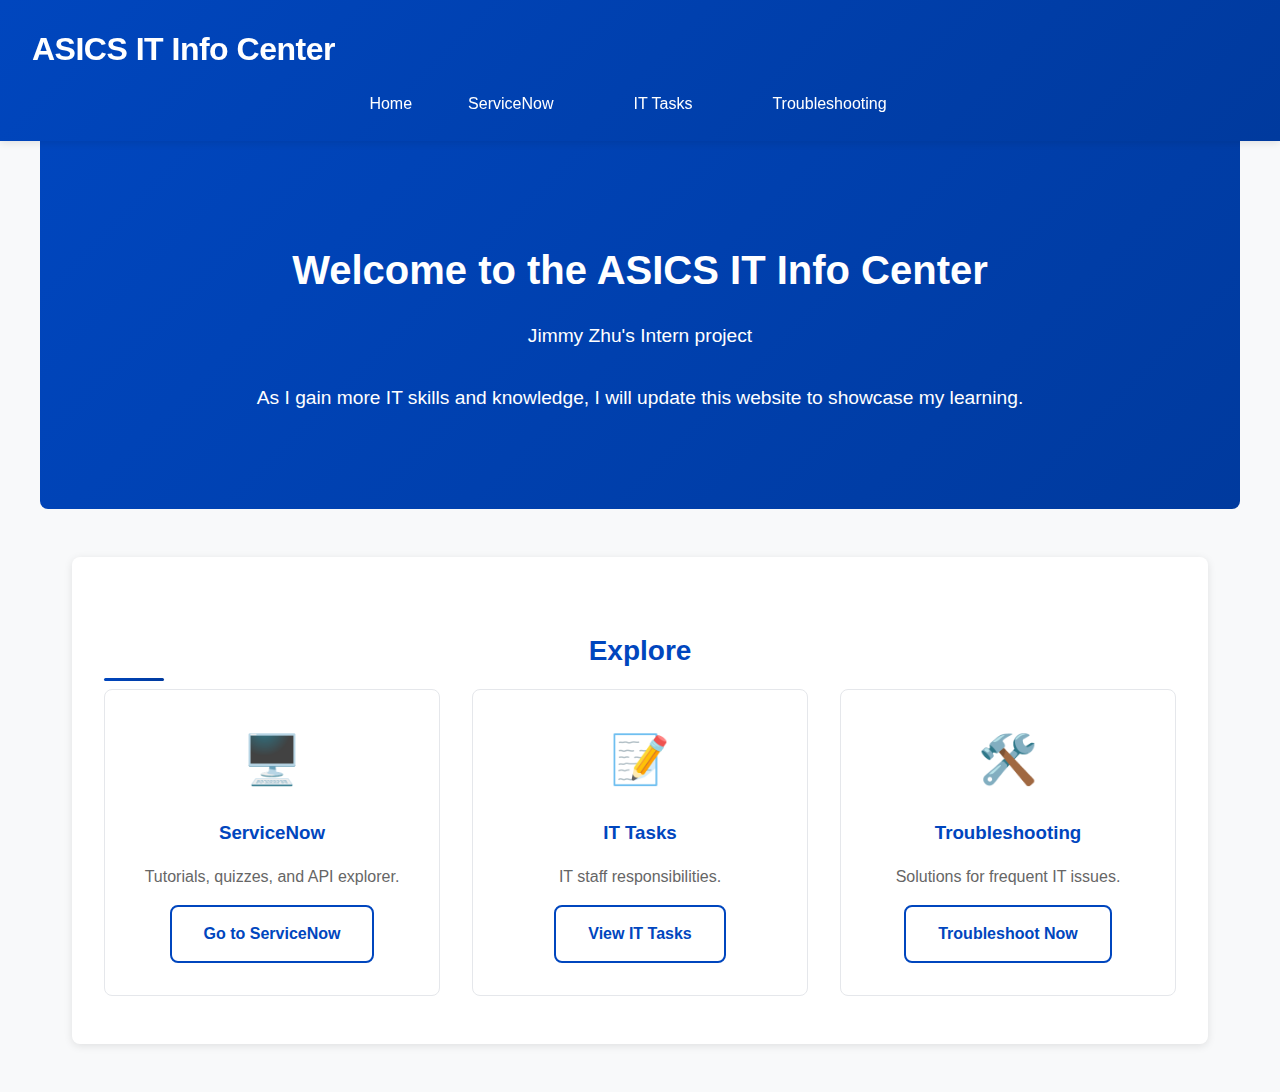
<file: index.html>
<!DOCTYPE html>
<html lang="en">
<head>
    <meta charset="UTF-8">
    <meta name="viewport" content="width=device-width, initial-scale=1.0">
    <title>IT Info Center</title>
    <link rel="stylesheet" href="style.css">
</head>
<body>
    <header>
        <h1>ASICS IT Info Center</h1>
        <nav class="navbar">
            <ul>
                <li><span>Home</span></li>
                <li><a href="ServiceNow/snow-home.html">ServiceNow</a></li>
                <li><a href="IT-Tasks/it-tasks.html">IT Tasks</a></li>
                <li><a href="Troubleshooting/troubleshooting.html">Troubleshooting</a></li>
            </ul>
        </nav>
    </header>
    <main>
        <section class="hero">
            <div class="hero-content">
                <h2>Welcome to the ASICS IT Info Center</h2>
                <p class="hero-subtitle">Jimmy Zhu's Intern project
                    <br><br>As I gain more IT skills and knowledge, I will update this website to showcase my learning.
                </p>
            </div>
        </section>
        <section class="features">
            <h2>Explore</h2>
            <div class="features-grid">
                <div class="feature-card">
                    <div class="feature-icon">🖥️</div>
                    <h3>ServiceNow</h3>
                    <p>Tutorials, quizzes, and API explorer.</p>
                    <a href="ServiceNow/snow-home.html" class="btn-primary">Go to ServiceNow</a>
                </div>
                <div class="feature-card">
                    <div class="feature-icon">📝</div>
                    <h3>IT Tasks</h3>
                    <p>IT staff responsibilities.</p>
                    <a href="IT-Tasks/it-tasks.html" class="btn-secondary">View IT Tasks</a>
                </div>
                <div class="feature-card">
                    <div class="feature-icon">🛠️</div>
                    <h3>Troubleshooting</h3>
                    <p>Solutions for frequent IT issues.</p>
                    <a href="Troubleshooting/troubleshooting.html" class="btn-secondary">Troubleshoot Now</a>
                </div>
            </div>
        </section>
    </main>
    <script src="script.js"></script>
</body>
</html>
</file>
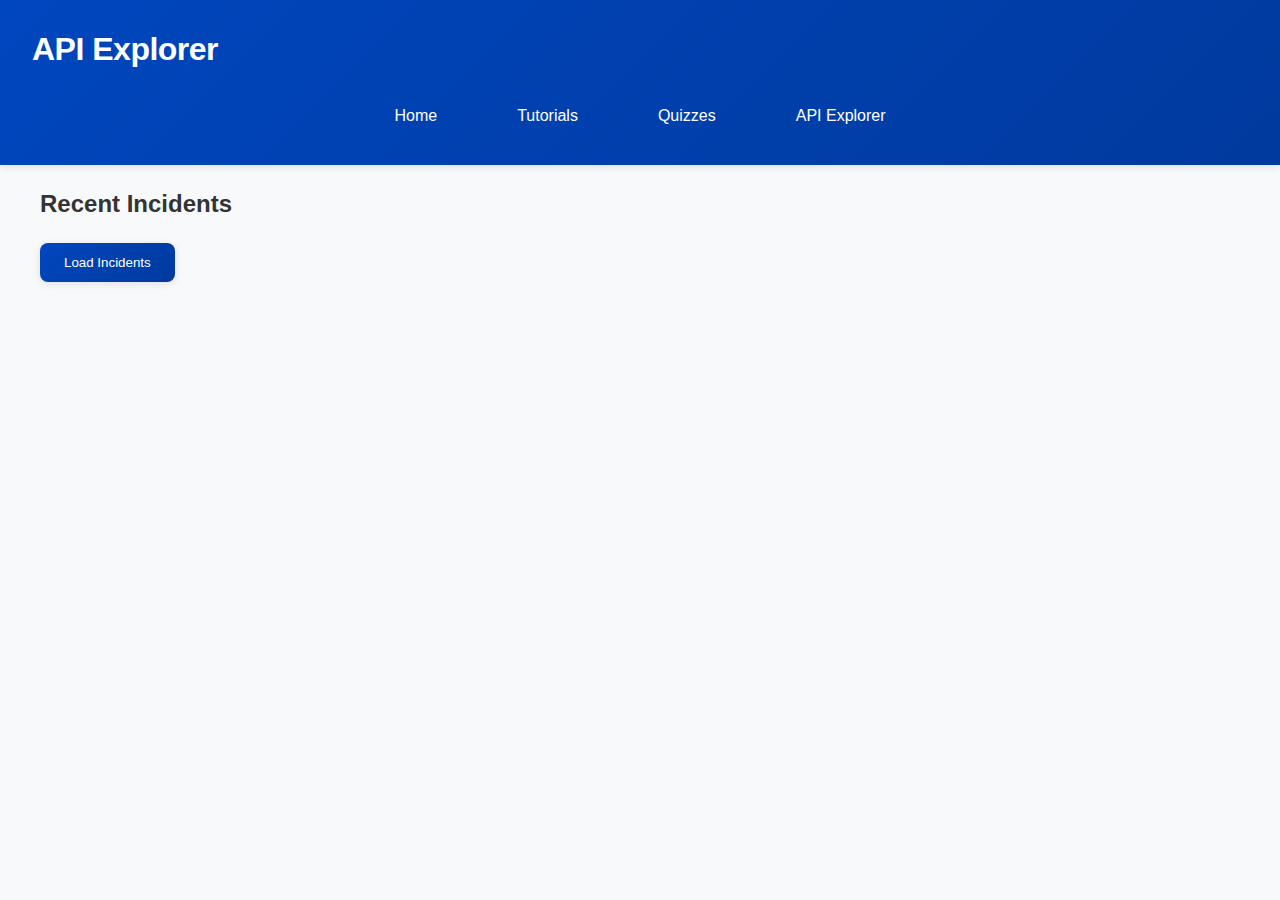
<file: api.html>
<!DOCTYPE html>
<html lang="en">
<head>
  <meta charset="UTF-8" />
  <title>API Explorer</title>
  <link rel="stylesheet" href="../style.css" />
</head>
<body>
  <header>
    <h1>API Explorer</h1>
    <nav>
      <a href="index.html">Home</a>
      <a href="tutorials.html">Tutorials</a>
      <a href="quizzes.html">Quizzes</a>
      <a href="api.html">API Explorer</a>
    </nav>
  </header>
  <main>
    <h2>Recent Incidents</h2>
    <button onclick="fetchIncidents()">Load Incidents</button>
    <ul id="incident-list"></ul>
  </main>

  <script src="script.js"></script>
</body>
</html>
</file>
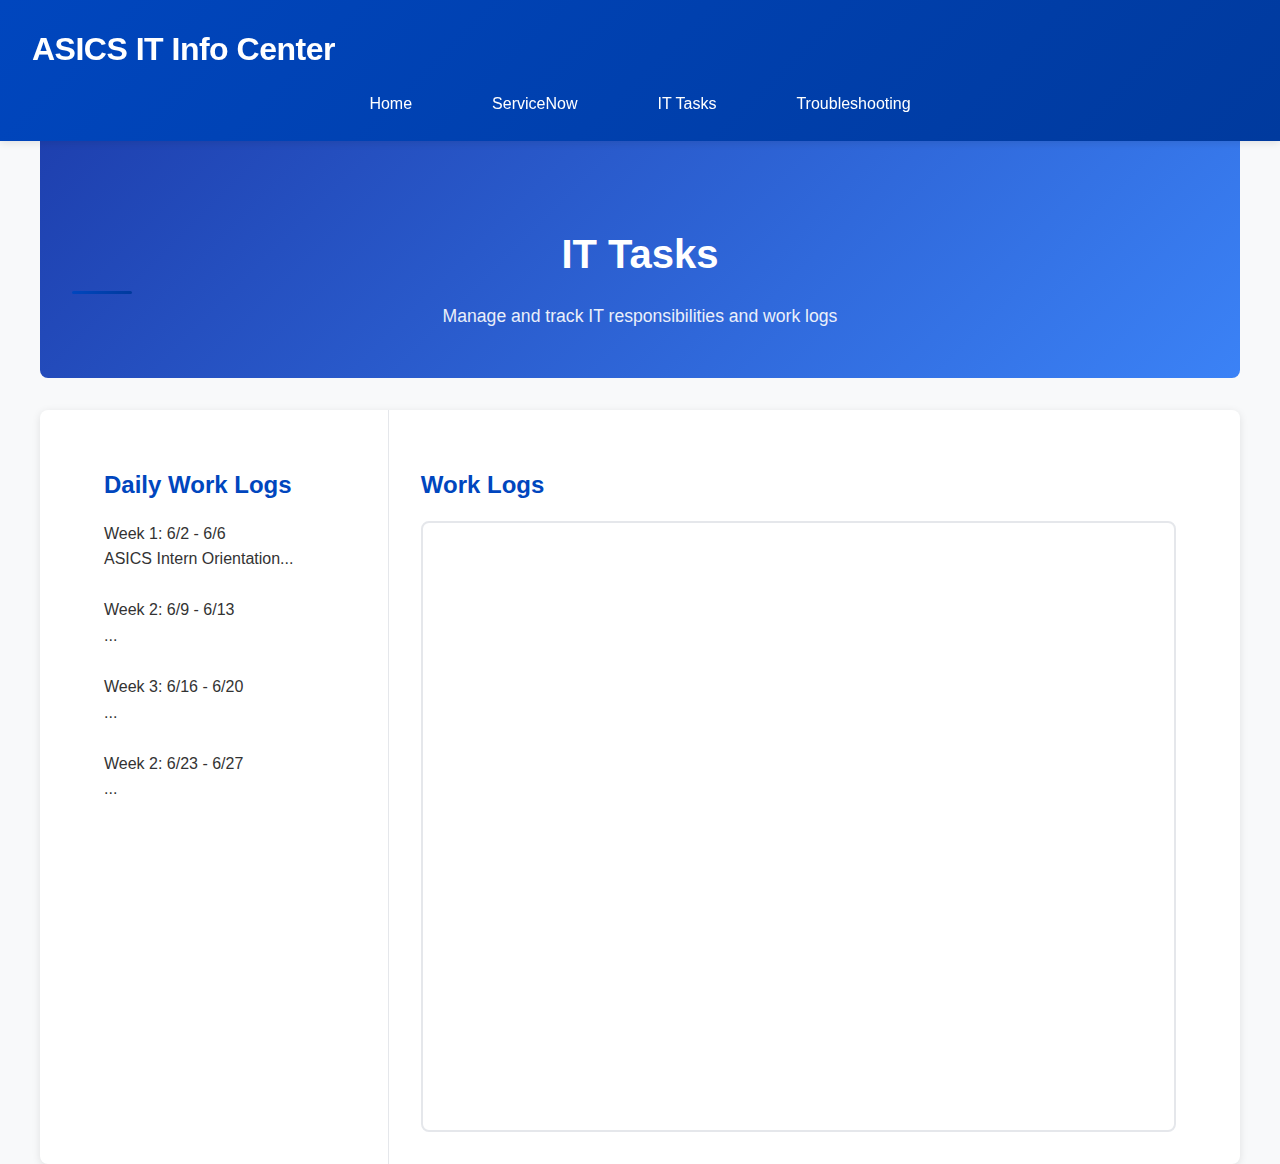
<file: it-tasks.html>
<!DOCTYPE html>
<html lang="en">
<head>
    <meta charset="UTF-8">
    <meta name="viewport" content="width=device-width, initial-scale=1.0">
    <title>IT Tasks - IT Info Center</title>
    <link rel="stylesheet" href="../style.css">
</head>
<body>
    <header>
        <h1>ASICS IT Info Center</h1>
        <nav class="navbar">
            <ul>
                <li><a href="../index.html">Home</a></li>
                <li><a href="../ServiceNow/snow-home.html">ServiceNow</a></li>
                <li><a href="it-tasks.html">IT Tasks</a></li>
                <li><a href="../Troubleshooting/troubleshooting.html">Troubleshooting</a></li>
            </ul>
        </nav>
    </header>
    <main>
        <section class="page-header">
            <h2>IT Tasks</h2>
            <p>Manage and track IT responsibilities and work logs</p>
        </section>
        
        <section class="tasks-container">
            <div class="description-section">
                <h3>Daily Work Logs</h3>
                <p>Week 1: 6/2 - 6/6
                    <br>ASICS Intern Orientation...
                </p>
                <br>
                <p>Week 2: 6/9 - 6/13
                    <br>...
                </p>
                <br>
                <p>Week 3: 6/16 - 6/20
                    <br>...
                </p>
                <br>
                <p>Week 2: 6/23 - 6/27
                    <br>...
                </p>
            </div>
            
            <div class="work-logs-section">
                <h3>Work Logs</h3>
                <div class="work-logs-content">
                    <iframe 
                        src="../documents/work-logs.pdf" 
                        width="100%" 
                        height="600px"
                        style="border: none; border-radius: 8px;"
                        title="Work Logs Document">
                        <p>Your browser does not support PDF viewing. 
                        <a href="../documents/work-logs.pdf" target="_blank">Click here to download the PDF</a></p>
                    </iframe>
                </div>
            </div>
        </section>
    </main>
    <script src="script.js"></script>
</body>
</html>
</file>
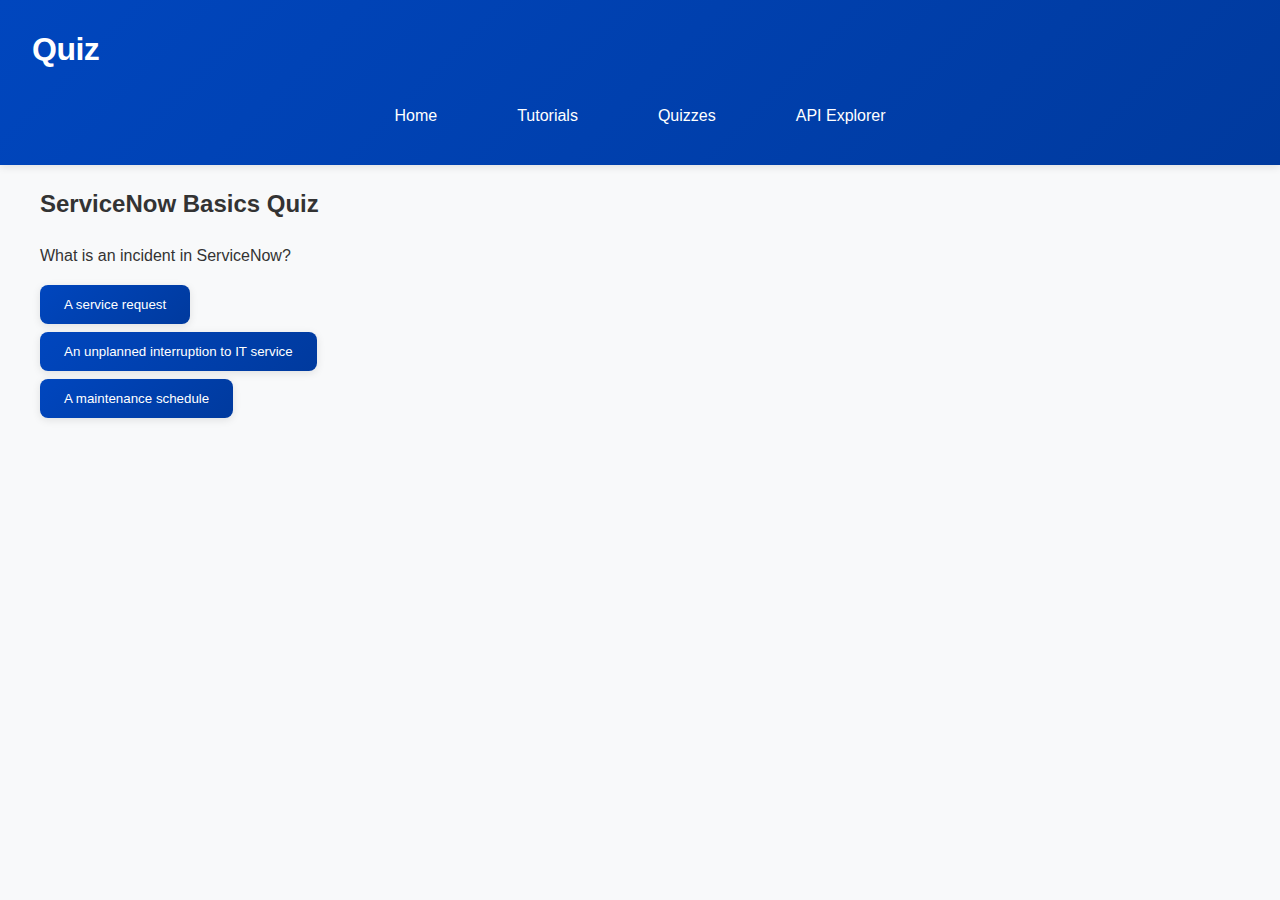
<file: quizzes.html>
<!DOCTYPE html>
<html lang="en">
<head>
  <meta charset="UTF-8" />
  <title>Quiz</title>
  <link rel="stylesheet" href="../style.css" />
</head>
<body>
  <header>
    <h1>Quiz</h1>
    <nav>
      <a href="index.html">Home</a>
      <a href="tutorials.html">Tutorials</a>
      <a href="quizzes.html">Quizzes</a>
      <a href="api.html">API Explorer</a>
    </nav>
  </header>
  <main>
    <h2>ServiceNow Basics Quiz</h2>
    <p>What is an incident in ServiceNow?</p>
    <ul>
      <li><button onclick="checkAnswer(this, false)">A service request</button></li>
      <li><button onclick="checkAnswer(this, true)">An unplanned interruption to IT service</button></li>
      <li><button onclick="checkAnswer(this, false)">A maintenance schedule</button></li>
    </ul>
    <p id="quiz-result"></p>
  </main>

  <script src="script.js"></script>
</body>
</html>
</file>
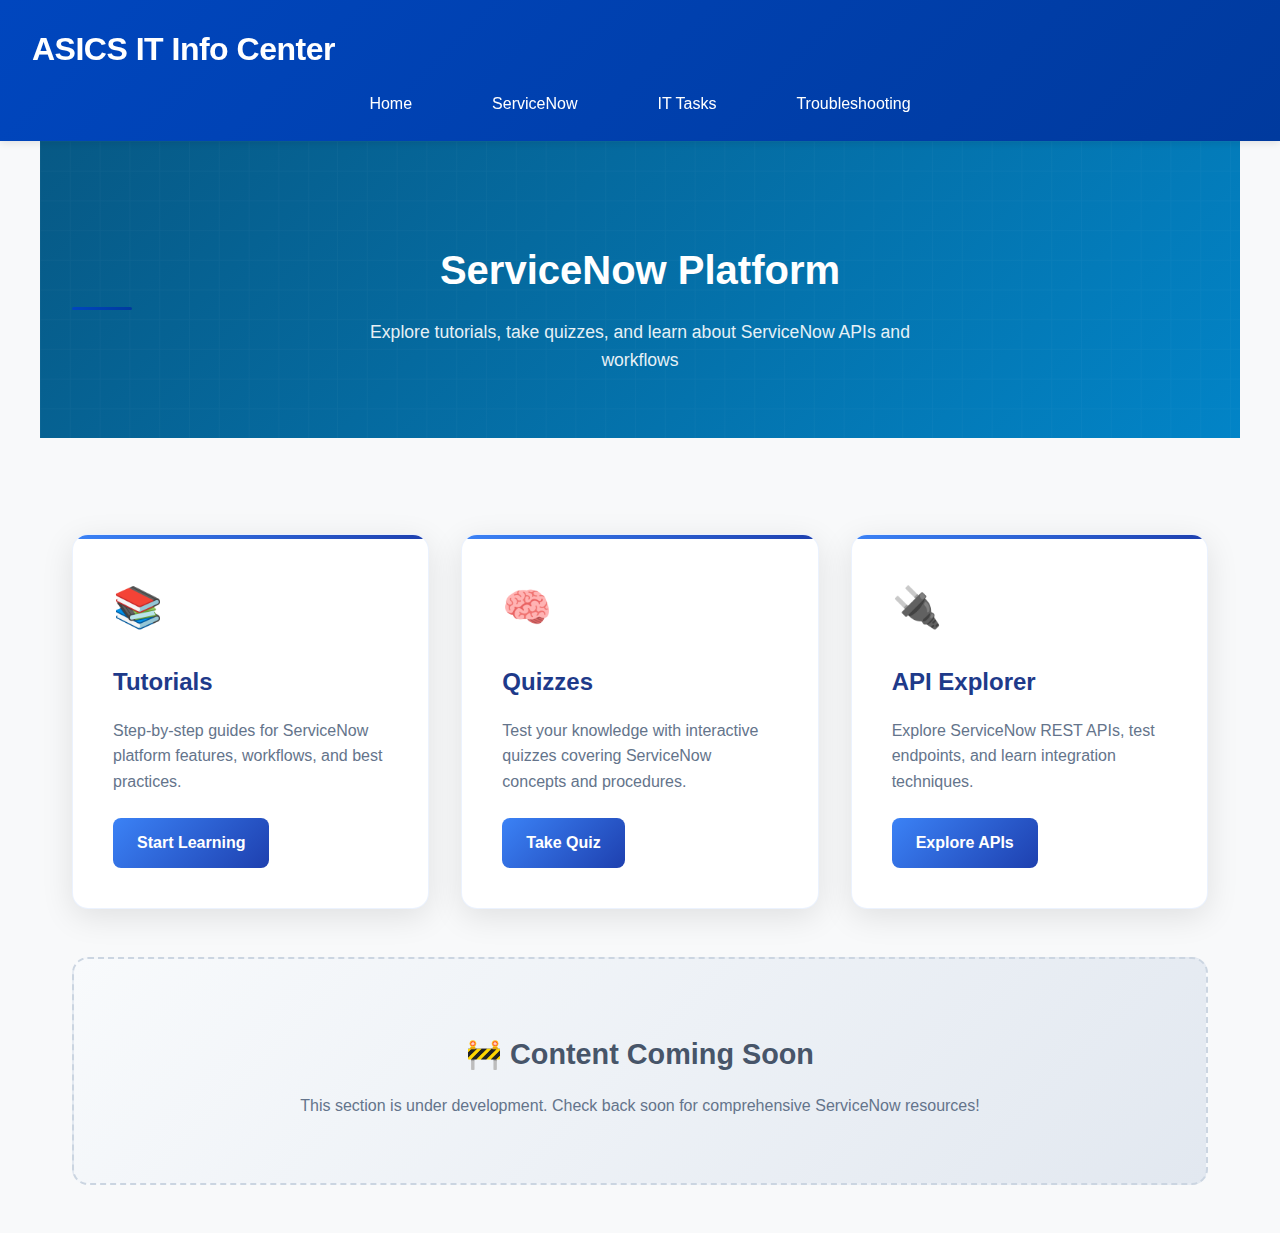
<file: snow-home.html>
<!DOCTYPE html>
<html lang="en">
<head>
    <meta charset="UTF-8">
    <meta name="viewport" content="width=device-width, initial-scale=1.0">
    <title>ServiceNow - IT Info Center</title>
    <link rel="stylesheet" href="../style.css">
</head>
<body>
    <header>
        <h1>ASICS IT Info Center</h1>
        <nav class="navbar">
            <ul>
                <li><a href="../index.html">Home</a></li>
                <li><a href="snow-home.html">ServiceNow</a></li>
                <li><a href="../IT-Tasks/it-tasks.html">IT Tasks</a></li>
                <li><a href="../Troubleshooting/troubleshooting.html">Troubleshooting</a></li>
            </ul>
        </nav>
    </header>
    <main>
        <section class="snow-header">
            <h2>ServiceNow Platform</h2>
            <p>Explore tutorials, take quizzes, and learn about ServiceNow APIs and workflows</p>
        </section>
        
        <div class="snow-container">
            <div class="snow-grid">
                <div class="snow-card">
                    <span class="snow-icon">📚</span>
                    <h3>Tutorials</h3>
                    <p>Step-by-step guides for ServiceNow platform features, workflows, and best practices.</p>
                    <a href="tutorials.html" class="snow-btn">Start Learning</a>
                </div>
                
                <div class="snow-card">
                    <span class="snow-icon">🧠</span>
                    <h3>Quizzes</h3>
                    <p>Test your knowledge with interactive quizzes covering ServiceNow concepts and procedures.</p>
                    <a href="quizzes.html" class="snow-btn">Take Quiz</a>
                </div>
                
                <div class="snow-card">
                    <span class="snow-icon">🔌</span>
                    <h3>API Explorer</h3>
                    <p>Explore ServiceNow REST APIs, test endpoints, and learn integration techniques.</p>
                    <a href="api.html" class="snow-btn">Explore APIs</a>
                </div>
            </div>
            
            <div class="coming-soon">
                <h2>🚧 Content Coming Soon</h2>
                <p>This section is under development. Check back soon for comprehensive ServiceNow resources!</p>
            </div>
        </div>
    </main>
    <script src="script.js"></script>
</body>
</html>
</file>
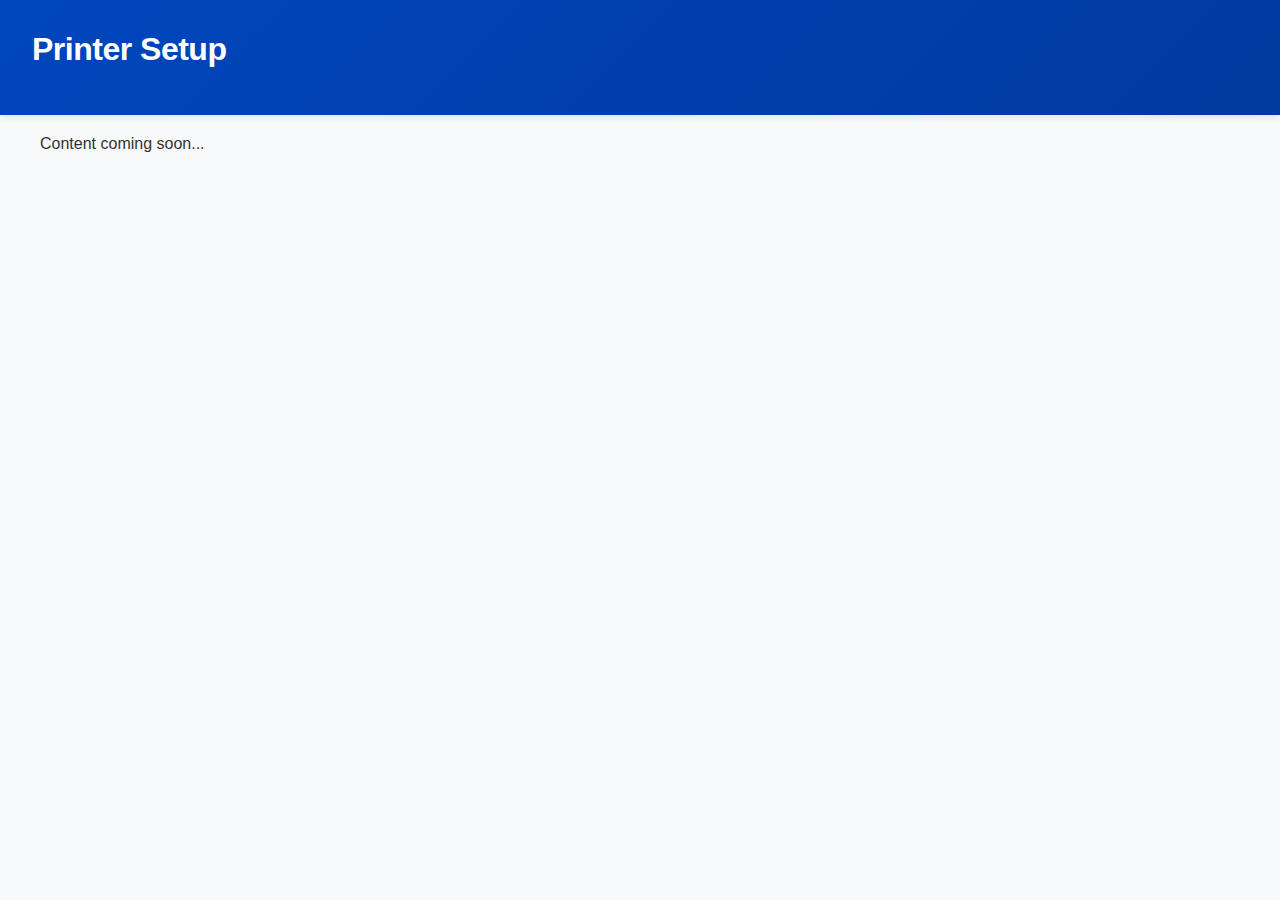
<file: tasks1.html>
<!DOCTYPE html>
<html lang="en">
<head>
    <meta charset="UTF-8">
    <meta name="viewport" content="width=device-width, initial-scale=1.0">
    <title>Printer Setup</title>
    <link rel="stylesheet" href="../style.css">
</head>
<body>
    <header>
        <h1>Printer Setup</h1>
    </header>
    <main>
        <p>Content coming soon...</p>
    </main>
</body>
</html>
</file>
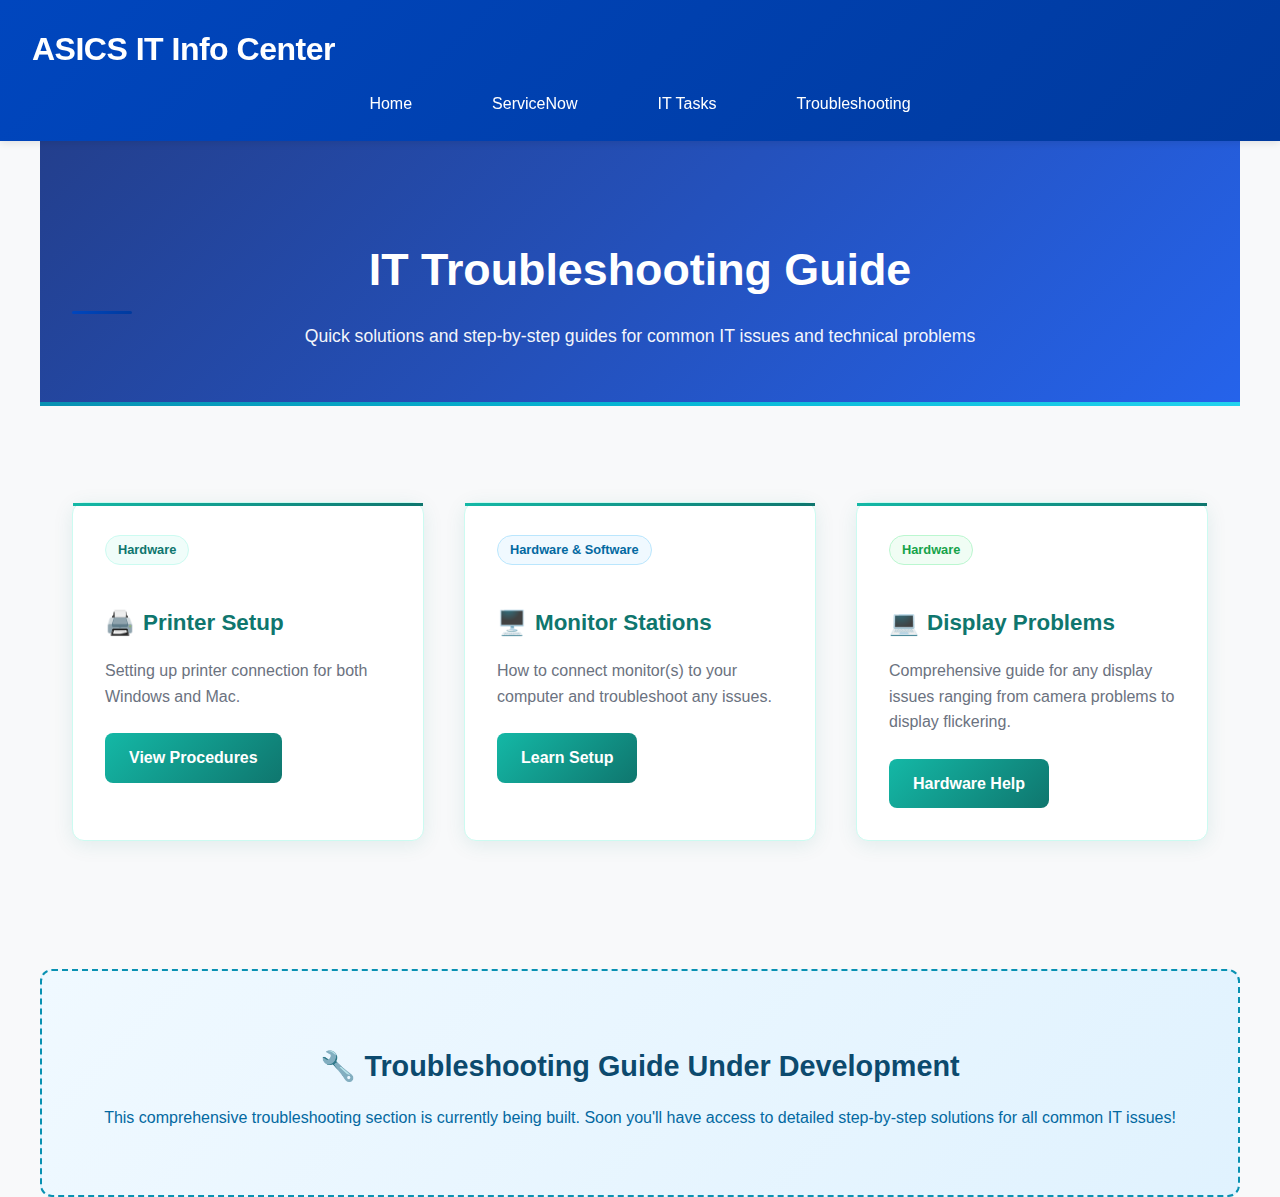
<file: troubleshooting.html>
<!DOCTYPE html>
<html lang="en">
<head>
    <meta charset="UTF-8">
    <meta name="viewport" content="width=device-width, initial-scale=1.0">
    <title>Troubleshooting - IT Info Center</title>
    <link rel="stylesheet" href="../style.css">
</head>
<body>
    <header>
        <h1>ASICS IT Info Center</h1>
        <nav class="navbar">
            <ul>
                <li><a href="../index.html">Home</a></li>
                <li><a href="../ServiceNow/snow-home.html">ServiceNow</a></li>
                <li><a href="../IT-Tasks/it-tasks.html">IT Tasks</a></li>
                <li><a href="troubleshooting.html">Troubleshooting</a></li>
            </ul>
        </nav>
    </header>
    <main>
        <section class="troubleshoot-header">
            <h2>IT Troubleshooting Guide</h2>
            <p>Quick solutions and step-by-step guides for common IT issues and technical problems</p>
        </section>
        
        <div class="troubleshoot-container">
            <div class="troubleshoot-grid">
                <div class="troubleshoot-card">
                    <span class="priority-indicator priority-high">Hardware</span>
                    <h3><span class="troubleshoot-icon">🖨️</span>Printer Setup</h3>
                    <p>Setting up printer connection for both Windows and Mac.</p>
                    <a href="printer-setup.html" class="troubleshoot-btn">View Procedures</a>
                </div>
                
                <div class="troubleshoot-card">
                    <span class="priority-indicator priority-medium">Hardware & Software</span>
                    <h3><span class="troubleshoot-icon">🖥️</span>Monitor Stations</h3>
                    <p>How to connect monitor(s) to your computer and troubleshoot any issues.</p>
                    <a href="monitor-stations.html" class="troubleshoot-btn">Learn Setup</a>
                </div>
                
                <div class="troubleshoot-card">
                    <span class="priority-indicator priority-low">Hardware</span>
                    <h3><span class="troubleshoot-icon">💻</span>Display Problems</h3>
                    <p>Comprehensive guide for any display issues ranging from camera problems to display flickering.</p>
                    <a href="#" class="troubleshoot-btn">Hardware Help</a>
                </div>
                
                <!-- <div class="troubleshoot-card">
                    <span class="priority-indicator priority-medium">Medium Priority</span>
                    <h3><span class="troubleshoot-icon">📧</span>Email & Communication</h3>
                    <p>Email delivery issues, calendar problems, and communication platform troubleshooting.</p>
                    <a href="#" class="troubleshoot-btn">Email Solutions</a>
                </div>
                
                <div class="troubleshoot-card">
                    <span class="priority-indicator priority-low">Low Priority</span>
                    <h3><span class="troubleshoot-icon">🔧</span>Software Issues</h3>
                    <p>Application crashes, software installation problems, and general software troubleshooting.</p>
                    <a href="#" class="troubleshoot-btn">Software Help</a>
                </div>
                
                <div class="troubleshoot-card">
                    <span class="priority-indicator priority-high">High Priority</span>
                    <h3><span class="troubleshoot-icon">🛡️</span>Security Incidents</h3>
                    <p>Security breach response, malware removal, and cybersecurity incident procedures.</p>
                    <a href="#" class="troubleshoot-btn">Security Response</a> -->
                </div>
            </div>
            
            <div class="development-notice">
                <h2>🔧 Troubleshooting Guide Under Development</h2>
                <p>This comprehensive troubleshooting section is currently being built. Soon you'll have access to detailed step-by-step solutions for all common IT issues!</p>
            </div>
        </div>
    </main>
    <script src="script.js"></script>
</body>
</html>
</file>
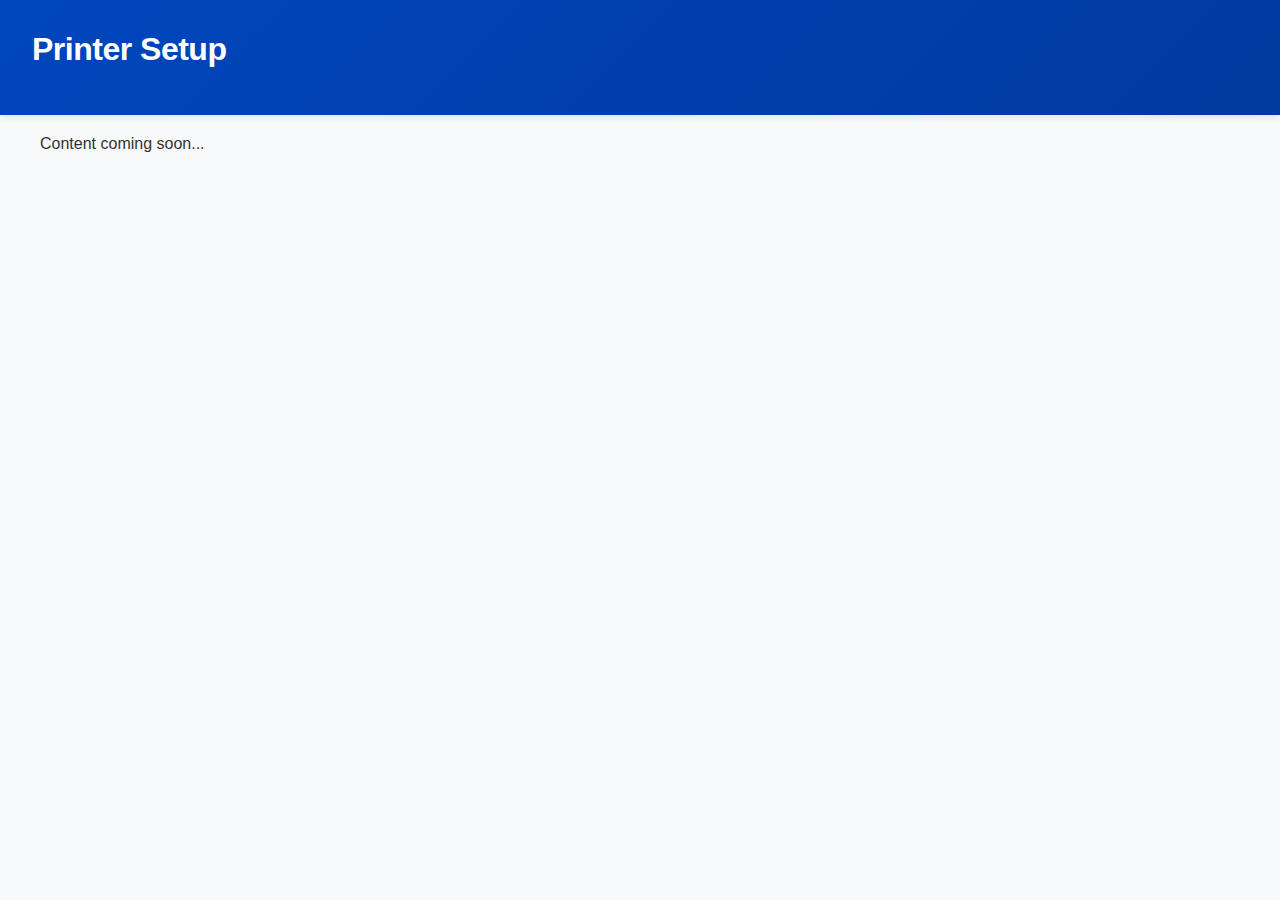
<file: IT-Tasks/tasks1.html>
<!DOCTYPE html>
<html lang="en">
<head>
    <meta charset="UTF-8">
    <meta name="viewport" content="width=device-width, initial-scale=1.0">
    <title>Printer Setup</title>
    <link rel="stylesheet" href="../style.css">
</head>
<body>
    <header>
        <h1>Printer Setup</h1>
    </header>
    <main>
        <p>Content coming soon...</p>
    </main>
</body>
</html>
</file>
<file: style.css>
:root {
  --primary-color: #0046be;
  --primary-dark: #003a9e;
  --secondary-color: #f8f9fa;
  --text-primary: #333333;
  --text-secondary: #666666;
  --white: #ffffff;
  --shadow-light: 0 2px 8px rgba(0, 0, 0, 0.1);
  --shadow-medium: 0 4px 16px rgba(0, 0, 0, 0.15);
  --border-radius: 8px;
  --transition: all 0.3s ease;
}

@import url('https://fonts.googleapis.com/css2?family=Inter:wght@300;400;500;600;700&display=swap');

* {
  box-sizing: border-box;
}

body {
  font-family: 'Inter', -apple-system, BlinkMacSystemFont, 'Segoe UI', Roboto, sans-serif;
  margin: 0;
  background-color: var(--secondary-color);
  color: var(--text-primary);
  line-height: 1.6;
  -webkit-font-smoothing: antialiased;
  -moz-osx-font-smoothing: grayscale;
}

/* Header  */
header {
  background: linear-gradient(135deg, var(--primary-color) 0%, var(--primary-dark) 100%);
  color: var(--white);
  padding: 1.5rem 2rem;
  box-shadow: var(--shadow-light);
  position: sticky;
  top: 0;
  z-index: 100;
}

header h1 {
  margin: 0 0 1rem 0;
  font-weight: 600;
  font-size: 2rem;
  letter-spacing: -0.5px;
}

/* Navigation */
nav {
  margin-top: 1rem;
  display: flex;
  justify-content: center;
  gap: 2rem;
  flex-wrap: wrap;
}

nav ul {
  display: flex;
  flex-direction: row;
  justify-content: center;
  gap: 2rem;
  padding: 0;
  margin: 0;
}

nav li {
  margin: 0;
}

nav a {
  color: var(--white);
  text-decoration: none;
  font-weight: 500;
  padding: 0.75rem 1.5rem;
  border-radius: var(--border-radius);
  transition: var(--transition);
  position: relative;
  overflow: hidden;
}

nav a:hover {
  background-color: rgba(255, 255, 255, 0.1);
  transform: translateY(-2px);
  box-shadow: var(--shadow-light);
}

nav a::before {
  content: '';
  position: absolute;
  bottom: 0;
  left: 50%;
  width: 0;
  height: 2px;
  background-color: var(--white);
  transition: var(--transition);
  transform: translateX(-50%);
}

nav a:hover::before {
  width: 100%;
}

/* Main */
main {
  padding: 0;
  background-color: transparent;
  max-width: 1200px;
  margin: 0 auto;
  box-shadow: none;
  min-height: calc(100vh - 200px);
}

/* Hero */
.hero {
  background: linear-gradient(135deg, var(--primary-color) 0%, var(--primary-dark) 100%);
  color: var(--white);
  padding: 4rem 2rem;
  text-align: center;
  margin-bottom: 3rem;
  border-radius: 0 0 var(--border-radius) var(--border-radius);
}

.hero-content {
  max-width: 800px;
  margin: 0 auto;
}

.hero h2 {
  font-size: 2.5rem;
  font-weight: 700;
  margin-bottom: 1rem;
  color: var(--white);
}

.hero h2::after {
  display: none;
}

.hero-subtitle {
  font-size: 1.2rem;
  margin-bottom: 2rem;
  opacity: 1;
  line-height: 1.6;
  color: var(--white);
  font-weight: 400;
}

.hero-actions {
  display: flex;
  gap: 1rem;
  justify-content: center;
  flex-wrap: wrap;
}

/* Buttons */
.btn-primary, .btn-secondary {
  display: inline-block;
  padding: 0.875rem 2rem;
  border-radius: var(--border-radius);
  text-decoration: none;
  font-weight: 600;
  transition: var(--transition);
  border: 2px solid transparent;
}

.btn-primary {
  background: var(--white);
  color: var(--primary-color);
  border: 2px solid var(--primary-color);
}

.btn-primary:hover {
  background: var(--primary-color);
  color: var(--white);
  box-shadow: var(--shadow-medium);
  transform: translateY(-2px);
}

.btn-secondary {
  background: var(--white);
  color: var(--primary-color);
  border: 2px solid var(--primary-color);
}

.btn-secondary:hover {
  background: var(--primary-color);
  color: var(--white);
  transform: translateY(-2px);
}

/* Features */
.features {
  padding: 3rem 2rem;
  background: var(--white);
  margin: 0 2rem 3rem 2rem;
  border-radius: var(--border-radius);
  box-shadow: var(--shadow-light);
}

.features h2 {
  text-align: center;
  margin-bottom: 3rem;
  color: var(--primary-color);
  font-weight: 600;
  font-size: 1.75rem;
}

.features-grid {
  display: grid;
  grid-template-columns: repeat(auto-fit, minmax(250px, 1fr));
  gap: 2rem;
}

.feature-card {
  text-align: center;
  padding: 2rem;
  border-radius: var(--border-radius);
  transition: var(--transition);
  border: 1px solid #e5e7eb;
}

.feature-card:hover {
  transform: translateY(-4px);
  box-shadow: var(--shadow-medium);
  border-color: var(--primary-color);
}

.feature-icon {
  font-size: 3rem;
  margin-bottom: 1rem;
}

.feature-card h3 {
  color: var(--primary-color);
  margin-bottom: 1rem;
  font-weight: 600;
}

.feature-card p {
  color: var(--text-secondary);
  line-height: 1.6;
}

/* Quick Start */
.quick-start {
  padding: 3rem 2rem;
  background: var(--white);
  margin: 0 2rem 3rem 2rem;
  border-radius: var(--border-radius);
  box-shadow: var(--shadow-light);
}

.quick-start h2 {
  text-align: center;
  margin-bottom: 3rem;
}

.steps {
  display: grid;
  grid-template-columns: repeat(auto-fit, minmax(300px, 1fr));
  gap: 2rem;
}

.step {
  display: flex;
  align-items: flex-start;
  gap: 1rem;
  padding: 1.5rem;
  border-radius: var(--border-radius);
  transition: var(--transition);
}

.step:hover {
  background: var(--secondary-color);
}

.step-number {
  background: var(--primary-color);
  color: var(--white);
  width: 40px;
  height: 40px;
  border-radius: 50%;
  display: flex;
  align-items: center;
  justify-content: center;
  font-weight: 600;
  flex-shrink: 0;
}

.step-content h3 {
  color: var(--primary-color);
  margin-bottom: 0.5rem;
  font-weight: 600;
}

.step-content p {
  color: var(--text-secondary);
  margin: 0;
  line-height: 1.6;
}

/* Call to Action */
.cta {
  padding: 4rem 2rem;
  background: linear-gradient(135deg, var(--primary-color) 0%, var(--primary-dark) 100%);
  color: var(--white);
  text-align: center;
  margin: 0 2rem 3rem 2rem;
  border-radius: var(--border-radius);
  box-shadow: var(--shadow-light);
}

.cta h2 {
  color: var(--white);
  margin-bottom: 1rem;
}

.cta h2::after {
  display: none;
}

.cta p {
  font-size: 1.1rem;
  margin-bottom: 2rem;
  opacity: 0.9;
}

/* Sections */
section {
  margin-bottom: 3rem;
}

section h2 {
  color: var(--primary-color);
  font-weight: 600;
  font-size: 1.75rem;
  margin-bottom: 1rem;
  position: relative;
}

section h2::after {
  content: '';
  position: absolute;
  bottom: -8px;
  left: 0;
  width: 60px;
  height: 3px;
  background: linear-gradient(90deg, var(--primary-color), var(--primary-dark));
  border-radius: 2px;
}

/* Buttons */
button {
  background: linear-gradient(135deg, var(--primary-color) 0%, var(--primary-dark) 100%);
  color: var(--white);
  border: none;
  padding: 0.75rem 1.5rem;
  border-radius: var(--border-radius);
  font-weight: 500;
  cursor: pointer;
  transition: var(--transition);
  font-family: inherit;
  box-shadow: var(--shadow-light);
}

button:hover {
  transform: translateY(-2px);
  box-shadow: var(--shadow-medium);
}

button:active {
  transform: translateY(0);
}

/* Lists */
ul {
  list-style: none;
  padding: 0;
}

li {
  margin-bottom: 0.5rem;
}

/* Responsive Design */
@media (max-width: 768px) {
  header {
    padding: 1rem;
  }
  
  header h1 {
    font-size: 1.5rem;
  }
  
  nav {
    gap: 1rem;
  }
  
  nav a {
    padding: 0.5rem 1rem;
    font-size: 0.9rem;
  }
  
  .hero {
    padding: 3rem 1rem;
  }
  
  .hero h2 {
    font-size: 2rem;
  }
  
  .hero-subtitle {
    font-size: 1rem;
  }
  
  .hero-actions {
    flex-direction: column;
    align-items: center;
  }
  
  .features {
    margin: 0 1rem 2rem 1rem;
    padding: 2rem 1rem;
  }
  
  .features-grid {
    grid-template-columns: 1fr;
  }
  
  /* IT Tasks responsive */
  .tasks-container {
    flex-direction: column;
    margin: 0 1rem;
  }
  
  .description-section {
    width: 100%;
    border-right: none;
    border-bottom: 1px solid #e5e7eb;
    min-width: auto;
  }
  
  .work-logs-section {
    width: 100%;
  }
}

@media (max-width: 480px) {
  nav {
    flex-direction: column;
    align-items: center;
  }
  
  nav a {
    width: 100%;
    text-align: center;
  }
  
  .hero h2 {
    font-size: 1.75rem;
  }
}

/* Loading animation */
.loading {
  display: inline-block;
  width: 20px;
  height: 20px;
  border: 3px solid rgba(255, 255, 255, 0.3);
  border-radius: 50%;
  border-top-color: var(--white);
  animation: spin 1s ease-in-out infinite;
}

@keyframes spin {
  to { transform: rotate(360deg); }
}

/* Transitions */
a, button, input, select, textarea {
  transition: var(--transition);
}

/* Focus States */
button:focus,
nav a:focus {
  outline: 2px solid var(--white);
  outline-offset: 2px;
}

.incident-card {
  background: white;
  border: 1px solid #e5e7eb;
  border-radius: 8px;
  padding: 1rem;
  margin-bottom: 1rem;
  box-shadow: 0 2px 4px rgba(0,0,0,0.05);
  transition: all 0.3s ease;
  opacity: 0;
  transform: translateY(20px);
}

.incident-card.visible {
  opacity: 1;
  transform: translateY(0);
}

.incident-priority {
  padding: 0.25rem 0.5rem;
  border-radius: 4px;
  font-size: 0.8rem;
  font-weight: 500;
  display: inline-block;
}
.incident-priority.high { background: #ef444420; color: #ef4444; }
.incident-priority.medium { background: #f59e0b20; color: #f59e0b; }
.incident-priority.low { background: #10b98120; color: #10b981; }

.incident-status {
  background: #f3f4f6;
  color: #6b7280;
  padding: 0.25rem 0.5rem;
  border-radius: 4px;
  font-size: 0.8rem;
}

.modal {
  position: fixed;
  top: 0;
  left: 0;
  width: 100%;
  height: 100%;
  background: rgba(0,0,0,0.5);
  display: flex;
  justify-content: center;
  align-items: center;
  z-index: 1000;
  opacity: 0;
  transition: opacity 0.3s ease;
}

.modal.visible {
  opacity: 1;
}

.modal-content {
  background: white;
  padding: 2rem;
  border-radius: 8px;
  max-width: 500px;
  width: 90%;
  transform: scale(0.9);
  transition: transform 0.3s ease;
}

.modal-content.visible {
  transform: scale(1);
}

.quiz-feedback {
  display: flex;
  align-items: center;
  gap: 8px;
  font-size: 1.1em;
  margin-top: 0.5rem;
}
.quiz-feedback.correct { color: #10b981; }
.quiz-feedback.incorrect { color: #ef4444; }

section, .features, .quick-start, .cta {
  margin-bottom: 3rem;
}

section h2, .features h2, .quick-start h2, .cta h2 {
  color: var(--primary-color);
  font-weight: 600;
  font-size: 1.75rem;
  margin-bottom: 1rem;
  position: relative;
}

section h2::after, .features h2::after, .quick-start h2::after, .cta h2::after {
  content: '';
  position: absolute;
  bottom: -8px;
  left: 0;
  width: 60px;
  height: 3px;
  background: linear-gradient(90deg, var(--primary-color), var(--primary-dark));
  border-radius: 2px;
}

/* IT Tasks Page Styles */
.page-header {
  background: linear-gradient(135deg, var(--primary-color) 0%, var(--primary-dark) 100%);
  color: var(--white);
  padding: 3rem 2rem;
  text-align: center;
  margin-bottom: 3rem;
  border-radius: 0 0 var(--border-radius) var(--border-radius);
}

.page-header h2 {
  font-size: 2.5rem;
  font-weight: 700;
  margin-bottom: 1rem;
  color: var(--white);
}

.page-header p {
  font-size: 1.1rem;
  opacity: 0.9;
  margin: 0;
}

.tasks-container {
  display: flex;
  max-width: 1200px;
  margin: 0 auto;
  padding: 0 2rem;
  background: var(--white);
  border-radius: var(--border-radius);
  box-shadow: var(--shadow-light);
  overflow: hidden;
}

.description-section {
  flex: 1;
  padding: 2rem;
  border-right: 1px solid #e5e7eb;
  min-width: 300px;
}

.description-section h3 {
  color: var(--primary-color);
  font-weight: 600;
  margin-bottom: 1rem;
  font-size: 1.5rem;
}

.description-section p {
  color: var(--text-primary);
  line-height: 1.6;
  margin: 0;
}

.work-logs-section {
  flex: 3;
  padding: 2rem;
}

.work-logs-section h3 {
  color: var(--primary-color);
  font-weight: 600;
  margin-bottom: 1rem;
  font-size: 1.5rem;
}

.work-logs-content {
  min-height: 600px;
  border: 2px solid #e5e7eb;
  border-radius: var(--border-radius);
  padding: 0;
  overflow: hidden;
}

.document-placeholder {
  text-align: center;
  color: var(--text-secondary);
}

.document-icon {
  font-size: 4rem;
  margin-bottom: 1rem;
}

.document-placeholder p {
  font-size: 1.2rem;
  font-weight: 500;
  margin-bottom: 0.5rem;
  color: var(--text-primary);
}

.document-placeholder small {
  font-size: 0.9rem;
  opacity: 0.7;
}

/* --- Moved from ServiceNow/snow-home.html --- */
.snow-header {
    background: linear-gradient(135deg, #075985 0%, #0284c7 100%);
    color: white;
    padding: 4rem 2rem;
    text-align: center;
    position: relative;
    overflow: hidden;
}
.snow-header::before {
    content: '';
    position: absolute;
    top: 0;
    left: 0;
    right: 0;
    bottom: 0;
    background: url('data:image/svg+xml,<svg xmlns="http://www.w3.org/2000/svg" viewBox="0 0 100 100"><defs><pattern id="grid" width="10" height="10" patternUnits="userSpaceOnUse"><path d="M 10 0 L 0 0 0 10" fill="none" stroke="rgba(255,255,255,0.1)" stroke-width="0.5"/></pattern></defs><rect width="100" height="100" fill="url(%23grid)"/></svg>');
    opacity: 0.3;
}
.snow-header h2 {
    font-size: 2.5rem;
    font-weight: 700;
    margin-bottom: 1rem;
    color: white;
    position: relative;
    z-index: 1;
}
.snow-header p {
    font-size: 1.1rem;
    opacity: 0.9;
    max-width: 600px;
    margin: 0 auto;
    position: relative;
    z-index: 1;
}
.snow-container {
    max-width: 1200px;
    margin: 0 auto;
    padding: 3rem 2rem;
}
.snow-grid {
    display: grid;
    grid-template-columns: repeat(auto-fit, minmax(300px, 1fr));
    gap: 2rem;
    margin-bottom: 3rem;
}
.snow-card {
    background: white;
    border-radius: 16px;
    padding: 2.5rem;
    box-shadow: 0 8px 32px rgba(0, 0, 0, 0.1);
    border: 1px solid rgba(59, 130, 246, 0.1);
    transition: all 0.3s ease;
    position: relative;
    overflow: hidden;
}
.snow-card::before {
    content: '';
    position: absolute;
    top: 0;
    left: 0;
    right: 0;
    height: 4px;
    background: linear-gradient(90deg, #3b82f6, #1e40af);
}
.snow-card:hover {
    transform: translateY(-8px);
    box-shadow: 0 16px 48px rgba(59, 130, 246, 0.2);
}
.snow-card h3 {
    color: #1e3a8a;
    font-size: 1.5rem;
    margin-bottom: 1rem;
    font-weight: 700;
}
.snow-card p {
    color: #64748b;
    line-height: 1.6;
    margin-bottom: 1.5rem;
}
.snow-btn {
    display: inline-block;
    background: linear-gradient(135deg, #3b82f6, #1e40af);
    color: white;
    padding: 0.75rem 1.5rem;
    border-radius: 8px;
    text-decoration: none;
    font-weight: 600;
    transition: all 0.3s ease;
    border: none;
    cursor: pointer;
}
.snow-btn:hover {
    transform: translateY(-2px);
    box-shadow: 0 8px 24px rgba(59, 130, 246, 0.4);
}
.snow-icon {
    font-size: 2.5rem;
    margin-bottom: 1rem;
    display: block;
}
.coming-soon {
    background: linear-gradient(135deg, #f8fafc, #e2e8f0);
    border: 2px dashed #cbd5e1;
    color: #64748b;
    text-align: center;
    padding: 3rem 2rem;
    border-radius: 16px;
    margin-top: 2rem;
}
.coming-soon h2 {
    color: #475569;
    font-size: 1.8rem;
    margin-bottom: 1rem;
}
@media (max-width: 768px) {
    .snow-header h2 {
        font-size: 2.2rem;
    }
    .snow-grid {
        grid-template-columns: 1fr;
    }
}

/* --- Moved from troubleshooting.html --- */
.troubleshoot-header {
    background: linear-gradient(135deg, #233f8d 0%, #2563eb 100%);
    color: white;
    padding: 3.5rem 2rem;
    text-align: center;
    position: relative;
}
.troubleshoot-header::after {
    content: '';
    position: absolute;
    bottom: 0;
    left: 0;
    right: 0;
    height: 4px;
    background: linear-gradient(90deg, #0891b2, #06b6d4, #22d3ee);
}
.troubleshoot-header h2 {
    font-size: 2.8rem;
    font-weight: 700;
    margin-bottom: 1rem;
    color: white;
}
.troubleshoot-header p {
    font-size: 1.1rem;
    opacity: 0.95;
    max-width: 700px;
    margin: 0 auto;
}
.troubleshoot-container {
    max-width: 1200px;
    margin: 0 auto;
    padding: 3rem 2rem;
}
.troubleshoot-grid {
    display: grid;
    grid-template-columns: repeat(auto-fit, minmax(350px, 1fr));
    gap: 2.5rem;
    margin-bottom: 3rem;
}
.troubleshoot-card {
    background: white;
    border-radius: 12px;
    padding: 2rem;
    box-shadow: 0 4px 20px rgba(15, 118, 110, 0.1);
    border: 1px solid #ccfbf1;
    transition: all 0.3s ease;
    position: relative;
}
.troubleshoot-card::before {
    content: '';
    position: absolute;
    top: 0;
    left: 0;
    right: 0;
    height: 3px;
    background: linear-gradient(90deg, #14b8a6, #0f766e);
}
.troubleshoot-card:hover {
    transform: translateY(-4px);
    box-shadow: 0 8px 32px rgba(15, 118, 110, 0.15);
}
.troubleshoot-card h3 {
    color: #0f766e;
    font-size: 1.4rem;
    margin-bottom: 1rem;
    font-weight: 600;
    display: flex;
    align-items: center;
    gap: 0.5rem;
}
.troubleshoot-card p {
    color: #6b7280;
    line-height: 1.6;
    margin-bottom: 1.5rem;
}
.troubleshoot-btn {
    display: inline-block;
    background: linear-gradient(135deg, #14b8a6, #0f766e);
    color: white;
    padding: 0.75rem 1.5rem;
    border-radius: 8px;
    text-decoration: none;
    font-weight: 600;
    transition: all 0.3s ease;
    border: none;
    cursor: pointer;
}
.troubleshoot-btn:hover {
    transform: translateY(-2px);
    box-shadow: 0 6px 20px rgba(15, 118, 110, 0.3);
}
.troubleshoot-icon {
    font-size: 1.5rem;
}
.priority-indicator {
    display: inline-block;
    padding: 0.25rem 0.75rem;
    border-radius: 20px;
    font-size: 0.8rem;
    font-weight: 600;
    margin-bottom: 1rem;
}
.priority-high {
    background: #f0fdfa;
    color: #0f766e;
    border: 1px solid #ccfbf1;
}
.priority-medium {
    background: #f0f9ff;
    color: #0369a1;
    border: 1px solid #bae6fd;
}
.priority-low {
    background: #f0fdf4;
    color: #16a34a;
    border: 1px solid #bbf7d0;
}
.development-notice {
    background: linear-gradient(135deg, #f0f9ff, #e0f2fe);
    border: 2px dashed #0891b2;
    color: #0c4a6e;
    text-align: center;
    padding: 3rem 2rem;
    border-radius: 12px;
    margin-top: 2rem;
}
.development-notice h2 {
    color: #0c4a6e;
    font-size: 1.8rem;
    margin-bottom: 1rem;
}
.development-notice p {
    color: #0369a1;
    line-height: 1.6;
}
@media (max-width: 768px) {
    .troubleshoot-header h2 {
        font-size: 2.2rem;
    }
    .troubleshoot-grid {
        grid-template-columns: 1fr;
        gap: 2rem;
    }
}

/* --- Moved from it-tasks.html --- */
.page-header {
    background: linear-gradient(135deg, #1e40af 0%, #3b82f6 100%);
    color: white;
    padding: 3rem 2rem;
    text-align: center;
    margin-bottom: 2rem;
}
.page-header h2 {
    font-size: 2.5rem;
    font-weight: 700;
    margin-bottom: 1rem;
    color: white;
}
.page-header p {
    font-size: 1.1rem;
    opacity: 0.9;
    max-width: 600px;
    margin: 0 auto;
}
</file>
